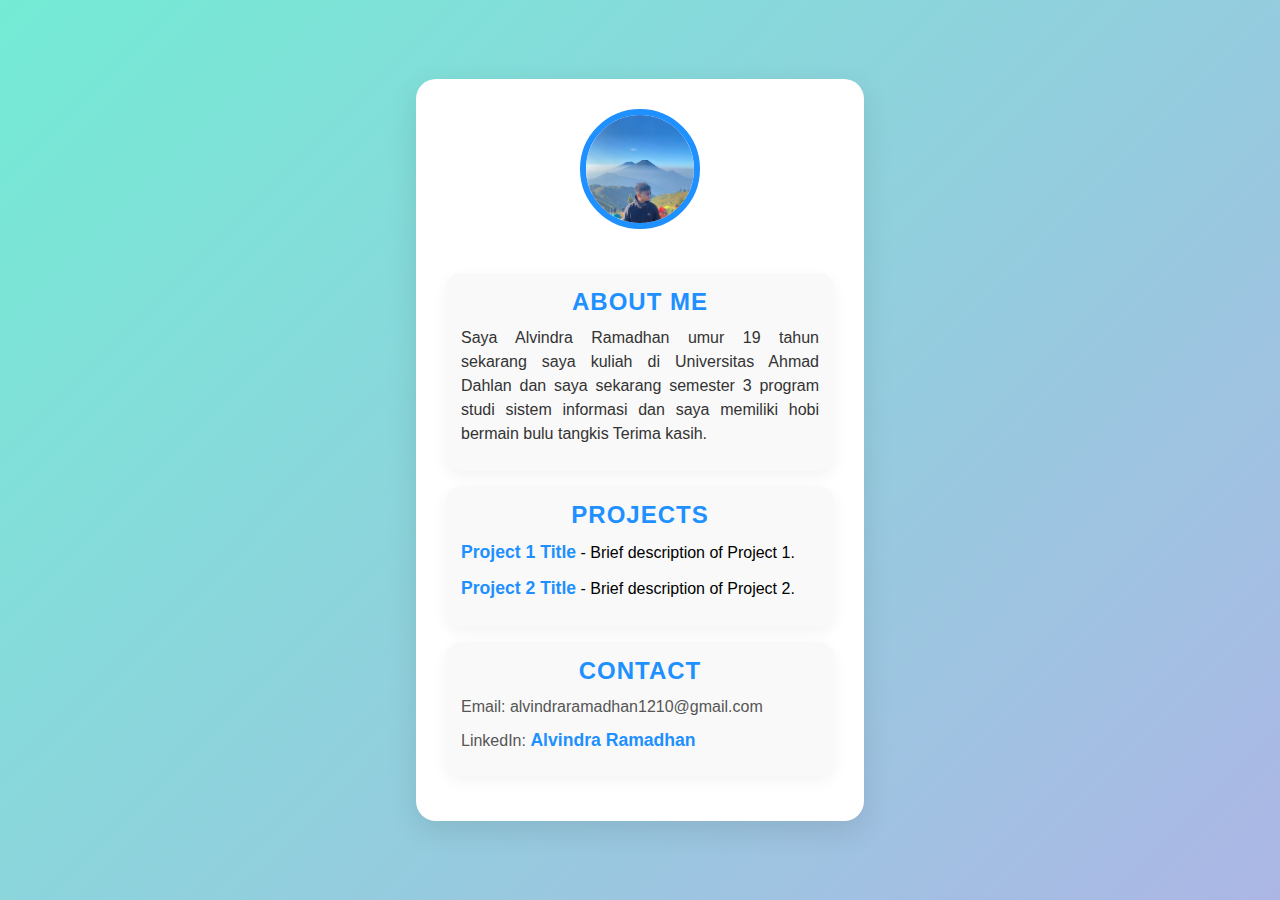
<file: index.html>
<!DOCTYPE html>
<html lang="en">
<head>
    <meta charset="UTF-8">
    <meta name="viewport" content="width=device-width, initial-scale=1.0">
    <title>Profile Page</title>
    <link rel="stylesheet" href="style.css">
</head>
<body>
    <div class="container">
        <div class="profile-section">
            <img src="poto.jpg" alt="Profile Picture" class="profile-pic">
        </div>
        <div class="about-section">
            <h2>About Me</h2>
            <p>Saya Alvindra Ramadhan umur 19 tahun sekarang saya kuliah di Universitas Ahmad Dahlan dan saya sekarang semester 3 program studi sistem informasi dan saya memiliki hobi bermain bulu tangkis Terima kasih.</p>
        </div>
        <div class="projects-section">
            <h2>Projects</h2>
            <ul>
                <li><a href="#">Project 1 Title</a> - Brief description of Project 1.</li>
                <li><a href="#">Project 2 Title</a> - Brief description of Project 2.</li>
            </ul>
        </div>
        <div class="contact-section">
            <h2>Contact</h2>
            <p>Email: alvindraramadhan1210@gmail.com</p>
            <p>LinkedIn: <a href="#">Alvindra Ramadhan</a></p>
        </div>
    </div>
</body>
</html>
</file>
<file: style.css>
* {
    margin: 0;
    padding: 0;
    box-sizing: border-box;
    font-family: 'Poppins', sans-serif;
}

body {
    background: linear-gradient(135deg, #74ebd5, #ACB6E5);
    display: flex;
    justify-content: center;
    align-items: center;
    height: 100vh;
}

.container {
    background-color: white;
    border-radius: 20px;
    box-shadow: 0 10px 30px rgba(0, 0, 0, 0.1);
    width: 35%;
    max-width: 500px;
    padding: 30px;
    text-align: center;
    transition: box-shadow 0.3s ease;
}

.container:hover {
    box-shadow: 0 15px 40px rgba(0, 0, 0, 0.2);
}

.profile-section {
    margin-bottom: 20px;
}

.profile-pic {
    border-radius: 50%;
    width: 120px;
    height: 120px;
    object-fit: cover;
    margin-bottom: 20px;
    border: 6px solid #1e90ff;
    transition: box-shadow 0.3s ease;
}

.profile-pic:hover {
    box-shadow: 0 0 15px rgba(30, 144, 255, 0.6);
}

.about-section, .projects-section, .contact-section {
    background-color: #f9f9f9;
    margin-bottom: 15px;
    padding: 15px;
    border-radius: 15px;
    box-shadow: 0 5px 15px rgba(0, 0, 0, 0.05);
    transition: background-color 0.3s ease;
    text-align: justify; 
}

.about-section:hover, .projects-section:hover, .contact-section:hover {
    background-color: #e0f7fa;
}

h2 {
    color: #1e90ff;
    font-size: 1.5rem;
    margin-bottom: 10px;
    text-transform: uppercase;
    letter-spacing: 1px;
    text-align: center; 
}

p, a {
    color: #333;
    font-size: 1rem;
    line-height: 1.5;
    margin-bottom: 10px;
}

a {
    color: #1e90ff;
    font-weight: bold;
    text-decoration: none;
    transition: color 0.3s ease;
}

a:hover {
    color: #ff6347;
    text-decoration: underline;
}

.projects-section ul {
    list-style-type: none;
    padding-left: 0;
}

.projects-section li {
    margin-bottom: 10px;
}

.projects-section li a {
    font-size: 1.1rem;
    font-weight: 600;
}

.projects-section li a:hover {
    color: #ff6347;
}

.contact-section p, .contact-section a {
    margin: 8px 0;
    font-size: 1rem;
    color: #555;
    text-align: justify;
}

.contact-section a {
    font-size: 1.1rem;
    color: #1e90ff;
    font-weight: bold;
}

.contact-section a:hover {
    color: #ff6347;
}
</file>
<file: Praktikum 2/style.css>
* {
    margin: 0;
    padding: 0;
    box-sizing: border-box;
    font-family: 'Poppins', sans-serif;
}

body {
    background: linear-gradient(135deg, #74ebd5, #ACB6E5);
    display: flex;
    justify-content: center;
    align-items: center;
    height: 100vh;
}

.container {
    background-color: white;
    border-radius: 20px;
    box-shadow: 0 10px 30px rgba(0, 0, 0, 0.1);
    width: 35%;
    max-width: 500px;
    padding: 30px;
    text-align: center;
    transition: box-shadow 0.3s ease;
}

.container:hover {
    box-shadow: 0 15px 40px rgba(0, 0, 0, 0.2);
}

.profile-section {
    margin-bottom: 20px;
}

.profile-pic {
    border-radius: 50%;
    width: 120px;
    height: 120px;
    object-fit: cover;
    margin-bottom: 20px;
    border: 6px solid #1e90ff;
    transition: box-shadow 0.3s ease;
}

.profile-pic:hover {
    box-shadow: 0 0 15px rgba(30, 144, 255, 0.6);
}

.about-section, .projects-section, .contact-section {
    background-color: #f9f9f9;
    margin-bottom: 15px;
    padding: 15px;
    border-radius: 15px;
    box-shadow: 0 5px 15px rgba(0, 0, 0, 0.05);
    transition: background-color 0.3s ease;
    text-align: justify; 
}

.about-section:hover, .projects-section:hover, .contact-section:hover {
    background-color: #e0f7fa;
}

h2 {
    color: #1e90ff;
    font-size: 1.5rem;
    margin-bottom: 10px;
    text-transform: uppercase;
    letter-spacing: 1px;
    text-align: center; 
}

p, a {
    color: #333;
    font-size: 1rem;
    line-height: 1.5;
    margin-bottom: 10px;
}

a {
    color: #1e90ff;
    font-weight: bold;
    text-decoration: none;
    transition: color 0.3s ease;
}

a:hover {
    color: #ff6347;
    text-decoration: underline;
}

.projects-section ul {
    list-style-type: none;
    padding-left: 0;
}

.projects-section li {
    margin-bottom: 10px;
}

.projects-section li a {
    font-size: 1.1rem;
    font-weight: 600;
}

.projects-section li a:hover {
    color: #ff6347;
}

.contact-section p, .contact-section a {
    margin: 8px 0;
    font-size: 1rem;
    color: #555;
    text-align: justify;
}

.contact-section a {
    font-size: 1.1rem;
    color: #1e90ff;
    font-weight: bold;
}

.contact-section a:hover {
    color: #ff6347;
}
</file>
